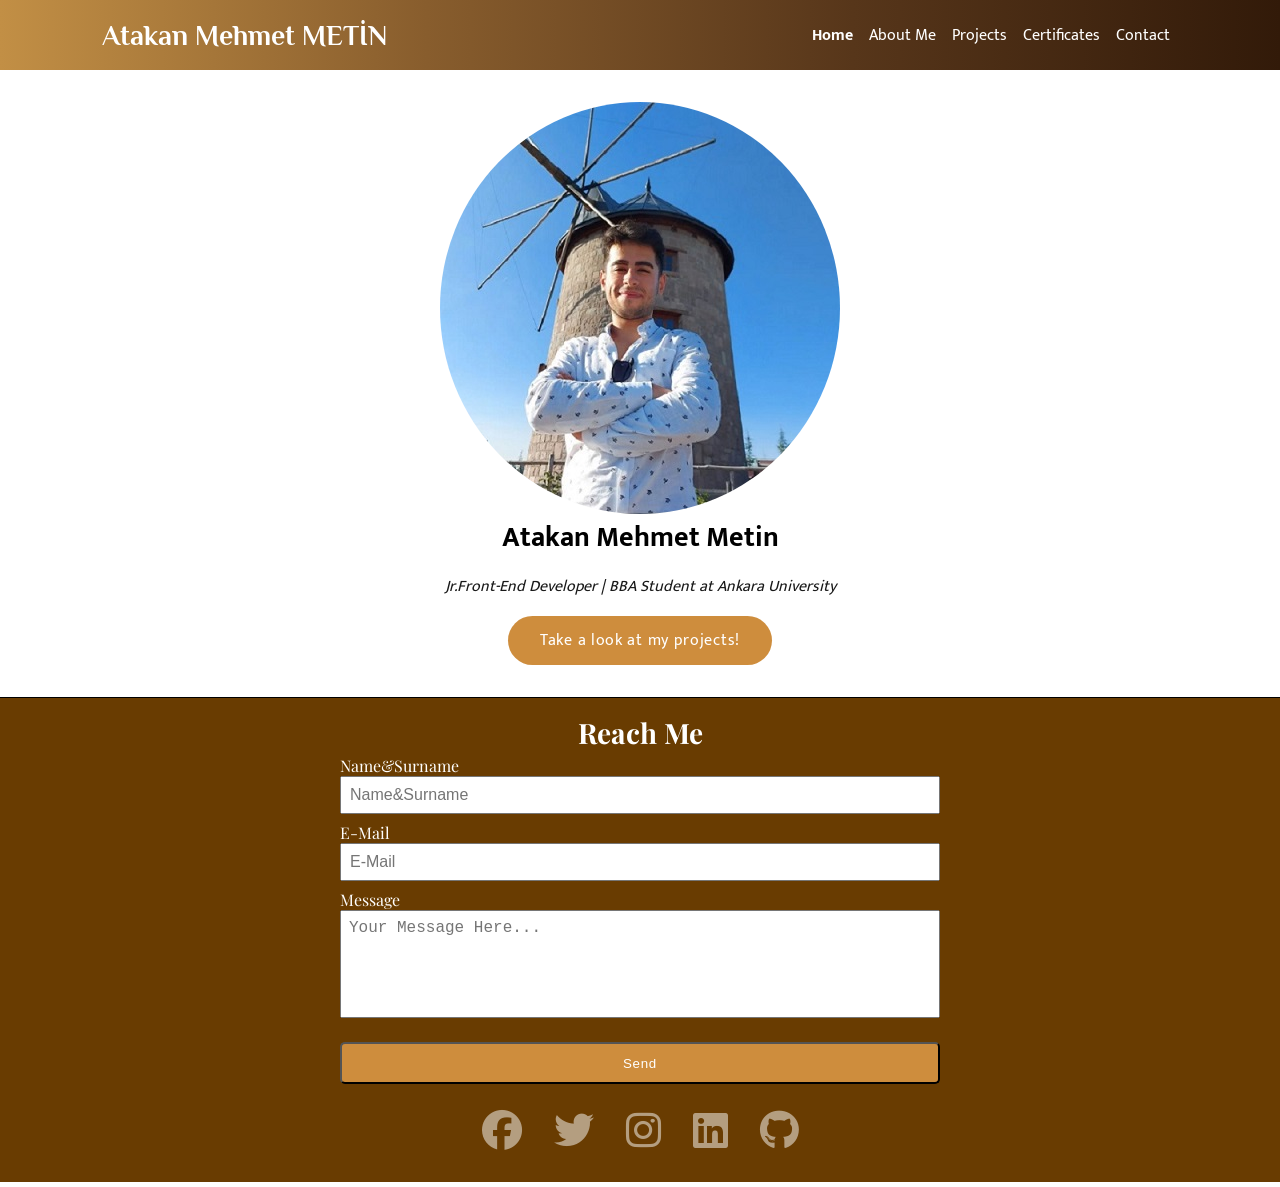
<file: pages/index.html>
<!DOCTYPE html>
<html lang="en">
  <head>
    <meta charset="UTF-8" />
    <meta http-equiv="X-UA-Compatible" content="IE=edge" />
    <meta name="viewport" content="width=device-width, initial-scale=1.0" />
    <title>Hi there,I'm Atakan!</title>
    <link rel="icon" href="/images/Logo.jpg" />
    <meta name="keywords" content="Html,Css,JavaScript,Python" />
    <meta
      name="description"
      content="Jr.Front-End Developer, Front-End Developer,Jr.Back-End Developer,Back-End Developer,Full-Stack Developer"
    />

    <!-- Fonts Google -->
    <link rel="preconnect" href="https://fonts.googleapis.com" />
    <link rel="preconnect" href="https://fonts.gstatic.com" crossorigin />
    <link
      href="https://fonts.googleapis.com/css2?family=Mukta:wght@200;400&display=swap"
      rel="stylesheet"
    />
    <link rel="preconnect" href="https://fonts.googleapis.com" />
    <link rel="preconnect" href="https://fonts.gstatic.com" crossorigin />
    <link
      href="https://fonts.googleapis.com/css2?family=Philosopher&display=swap"
      rel="stylesheet"
    />
    <link rel="preconnect" href="https://fonts.googleapis.com" />
    <link rel="preconnect" href="https://fonts.gstatic.com" crossorigin />
    <link
      href="https://fonts.googleapis.com/css2?family=Playfair+Display&display=swap"
      rel="stylesheet"
    />
    <!-- Font Awesome  -->
    <link
      rel="stylesheet"
      href="https://cdnjs.cloudflare.com/ajax/libs/font-awesome/6.1.1/css/all.min.css"
    />
    <!-- CSS -->
    <link rel="stylesheet" href="/css/global.css" />
    <link rel="stylesheet" href="/css/main.css" />
    <!-- CSS for Tablet -->
    <link rel="stylesheet" media="(max-width:768px)" href="/css/tablet.css" />
    <!-- CSS for Phone -->
    <link rel="stylesheet" media="(max-width:615px)" href="/css/phone.css" />
  </head>
  <body>
    <header class="bg-header">
      <div class="container">
        <nav id="navbar">
          <h1
            class="heading-big"
            style="font-family: 'Philosopher', sans-serif"
          >
            <a href="index.html">Atakan Mehmet METİN</a>
          </h1>
          <ul>
            <li>
              <a href="index.html"> <b>Home</b></a>
            </li>
            <li><a href="about.html">About Me</a></li>
            <li><a href="projects.html">Projects</a></li>
            <li><a href="certificates.html">Certificates</a></li>
            <li><a href="contact.html">Contact</a></li>
          </ul>
        </nav>
      </div>
    </header>

    <section id="home">
      <img src="/images/MyPicture.jpg" alt="Atakan Mehmet Metin" />
      <div class="name">
        <h2 class="heading-big text-center">Atakan Mehmet Metin</h2>
        <p>Jr.Front-End Developer | BBA Student at Ankara University</p>
      </div>
      <a href="projects.html" class="btn">Take a look at my projects!</a>
    </section>

    <footer id="contact" class="bg-footer">
      <div class="contact-form">
        <form>
          <h3 class="text-center heading-big ff-playfair">Reach Me</h3>
          <div class="form-group ff-playfair">
            <label for="name">Name&Surname</label>
            <input
              type="text"
              class="form-control"
              name="name"
              id="name"
              placeholder="Name&Surname"
            />
          </div>
          <div class="form-group ff-playfair">
            <label for="name">E-Mail</label>
            <input
              type="text"
              class="form-control"
              name="email"
              id="email"
              placeholder="E-Mail"
            />
          </div>
          <div class="form-group ff-playfair">
            <label for="name">Message</label>
            <textarea name="message" id="message" class="form-control" rows="5" placeholder="Your Message Here..."></textarea>
          </div>
          <button type="submit" class="btn btn-block ff">Send</button>
        </form>
        <ul>
          <li><a href="https://www.facebook.com/profile.php?id=100009961722480" target="_blank"><i class="fab fa-facebook"></i></a>
          </li>
          <li><a href="https://twitter.com/atakanmehmetm" target="_blank"><i class="fab fa-twitter"></i></a>
          </li>
          <li><a href="https://www.instagram.com/atakanmehmetm/" target="_blank"><i class="fab fa-instagram"></i></a>
          </li>
          <li><a href="https://www.linkedin.com/in/atakan-mehmet-metin-82b4031b4/" target="_blank"><i class="fab fa-linkedin"></i></a>
          </li>
          <li><a href="https://github.com/atakanmehmetm" target="_blank"><i class="fab fa-github"></i></a>
          </li>
        </ul>
      </div>
    </footer>
  </body>
</html>
</file>
<file: css/global.css>
/* Text  */
.text-center {
  text-align: center;
}
.heading-small {
  font-size: 1.25rem;
}
.heading-medium {
  font-size: 1.5rem;
}
.heading-big {
  font-size: 1.75rem;
}
/* Colors */
.bg-dark-brown{
    background: #643418;
}
.bg-light-brown{
    background: #ce8d3d;
}
.bg-header{
  background: linear-gradient(to left, #321a09, #57361a, #885d2d, #c28f45)
}
.bg-footer{
  background: #693C01;
}
/* Buttons */
.btn{
  margin-top: 1rem;
  color: #fff;
  background-color: #ce8d3d;
  padding: 0.7rem 2rem;
  border-radius: 55px;
  letter-spacing: 0.7px;
}
.btn:hover{
  color: #ce8d3d;
  background-color: #fff;
  border: 0.5px solid #ce8d3d;
  letter-spacing: 0.7px;
}
.btn-block{
  width: 100%;
  text-align: center;
  border-radius: 5px;
}
/* Containers */
.container{
    max-width: 1100px;
    margin: 0 auto;
}
/* Font Family */
.ff-playfair{
  font-family: "Playfair Display", serif;
  color:#fff;
}
/* Forms  */
.form-group{
  padding: 0.25rem 0;
}
.form-group label{
  display: block;
}
.form-control{
  width: 100%;
  padding: 0.5rem;
  font-size: 1rem;
  resize: none;
}
</file>
<file: css/main.css>
* {
  margin: 0;
  padding: 0;
  box-sizing: border-box;
}
html {
  font-family: "Mukta", sans-serif;
}
a {
  text-decoration: none;
  color: #fff;
}
/* Header  */
#navbar {
  color: #fff;
  display: flex;
  justify-content: space-between;
  align-items: center;
  padding: 0 0.75rem;
  height: 70px;
}

#navbar ul {
  list-style-type: none;
  display: flex;
  align-items: center;
}
#navbar ul li a {
  padding: 0.5rem;
}
#navbar ul li a:hover {
  background: #ce8d3d;
  border-radius: 15px;
}

/* Home Section */
#home {
  display: flex;
  flex-direction: column;
  justify-content: center;
  align-items: center;
  padding: 2rem;
  border-bottom: 1px solid black;
}
#home img {
  max-width: 100%;
  height: auto;
  border-radius: 100%;
}
#home .name h2 {
  margin-bottom: 0.75rem;
}
#home .name p {
  opacity: 0.9;
  font-style: italic;
}

/* Projects page */
#containerprojects {
  font-family: "Playfair Display", serif;
  width: 250px;
  height: 100px;
  position: absolute;
  left: 50%;
  top: 50%;
  margin-left: -90px;
  margin-top: -60px;
}
/* Contact */
#contact {
  color: #fff;
  padding: 1rem;
}
#contact .contact-form {
  max-width: 600px;
  margin-left: auto;
  margin-right: auto;
  display: flex;
  flex-direction: column;
}
#contact .contact-form ul {
  list-style-type: none;
  display: flex;
  margin-top: 1rem;
  align-self: center;
}
#contact .contact-form ul li a {
  padding: 1rem;
  font-size: 2.5rem;
  opacity: 0.5;
}
#contact .contact-form ul li a:hover {
  opacity:1;
}
</file>
<file: css/tablet.css>
#navbar {
    flex-direction: column;
    overflow: hidden;
    padding-top: 00.5rem;
    padding-bottom: 00.5rem;
    height: 90px;
  }
  #navbar ul li a {
    padding: 0.4rem;
  }
</file>
<file: css/phone.css>
#navbar {
  flex-direction: column;
  overflow: hidden;
  padding-top: 00.5rem;
  padding-bottom: 00.5rem;
  height: 90px;
  
}
#navbar ul li a {
  padding: 0.3rem;
}
</file>
